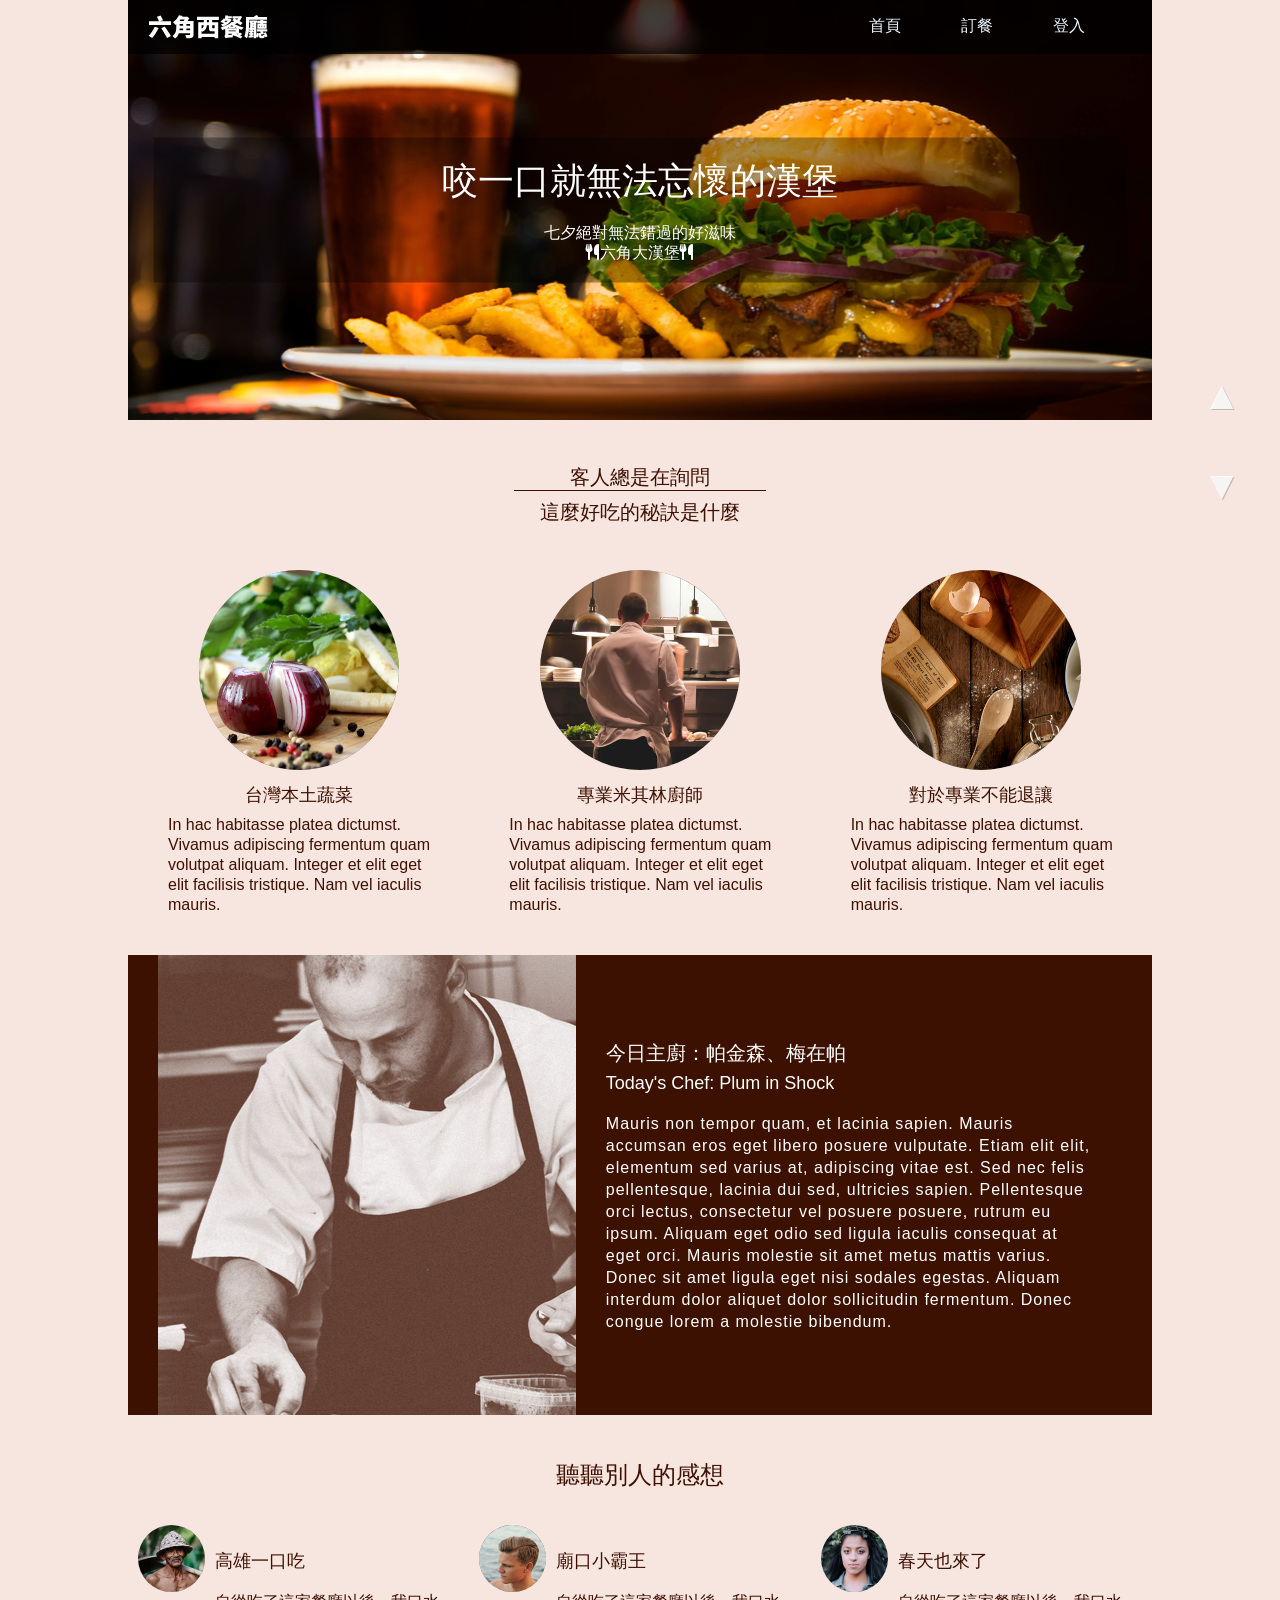
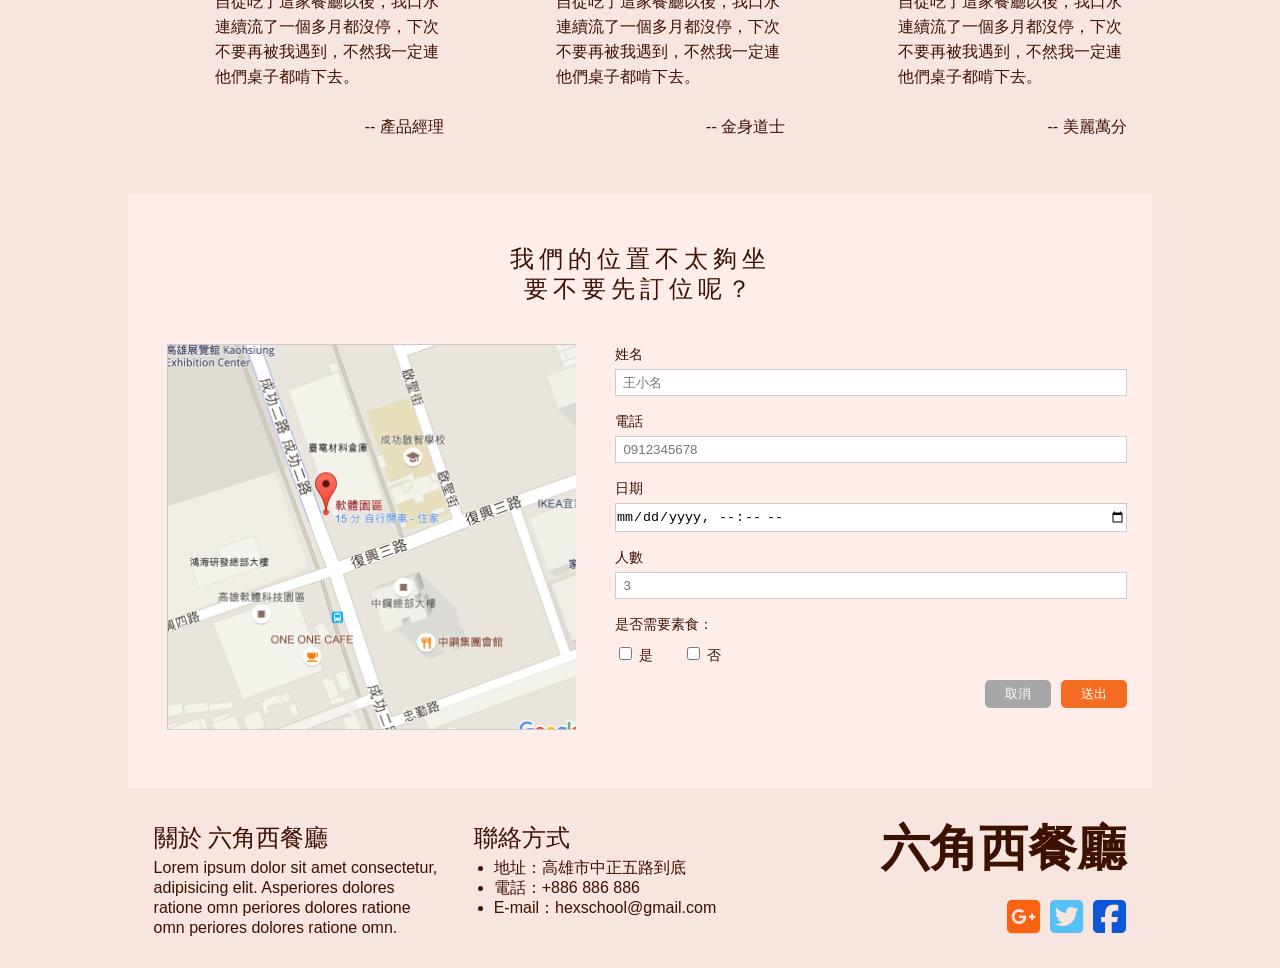
<file: index.html>
<!doctype html>
<html lang="en">
  <head>
    <meta charset="UTF-8" />
    <meta name="viewport" content="width=device-width, initial-scale=1.0" />
    <meta
      name="description"
      content="六角西餐廳提供手作漢堡、義大利麵、排餐與精選飲品，立即瀏覽最新菜單與優惠資訊。"
    />
    <meta name="author" content="Tony" />
    <meta property="og:title" content="首頁｜六角西餐廳" />
    <meta
      property="og:description"
      content="人氣手作漢堡、精緻排餐與特色飲品，立即查看六角西餐廳完整菜單。"
    />
    <meta
      property="og:image"
      content="https://your-domain.com/images/menu-banner.jpg"
    />
    <meta property="og:url" content="https://your-domain.com/menu.html" />
    <meta property="og:type" content="website" />
    <meta property="og:site_name" content="六角西餐廳" />
    <title>首頁-六角西餐廳</title>
    <link rel="shortcut icon" href="img/main_chef_brown@2x.png" />
    <link rel="stylesheet" href="css/index.css" />
    <link
      rel="stylesheet"
      href="https://cdnjs.cloudflare.com/ajax/libs/font-awesome/6.5.1/css/all.min.css"
    />
  </head>
  <body>
    <div id="top"></div>
    <div class="header">
      <h1>
        <a href="index.html">六角西餐廳</a>
      </h1>
      <ul class="hamburgerul">
        <li><a href="index.html">首頁</a></li>
        <li><a href="menu.html">訂餐</a></li>
        <li><a href="login.html">登入</a></li>
      </ul>
      <i class="hamburger" onclick="">&#9776;</i>
    </div>
    <div class="banner">
      <div>
        <h2>咬一口<br />就無法忘懷的漢堡</h2>
        <p>
          七夕絕對無法錯過的好滋味<br /><span
            class="fa-solid fa-utensils"
            style="color: #ffffff"
          ></span
          >六角大漢堡<span
            class="fa-solid fa-utensils"
            style="color: #ffffff"
          ></span>
        </p>
      </div>
    </div>
    <div class="content1">
      <h3>
        <span>客人總是在詢問<br />這麼好吃的秘訣是什麼</span>
      </h3>
      <div>
        <ul>
          <li>
            <img src="img/feature_1@2x.png" alt="photo" />
            <h4>台灣本土蔬菜</h4>
            <p>
              In hac habitasse platea dictumst. Vivamus adipiscing fermentum
              quam volutpat aliquam. Integer et elit eget elit facilisis
              tristique. Nam vel iaculis mauris.
            </p>
          </li>
          <li>
            <img src="img/feature_2@2x.png" alt="photo" />
            <h4>專業米其林廚師</h4>
            <p>
              In hac habitasse platea dictumst. Vivamus adipiscing fermentum
              quam volutpat aliquam. Integer et elit eget elit facilisis
              tristique. Nam vel iaculis mauris.
            </p>
          </li>
          <li>
            <img src="img/feature_3@2x.png" alt="photo" />
            <h4>對於專業不能退讓</h4>
            <p>
              In hac habitasse platea dictumst. Vivamus adipiscing fermentum
              quam volutpat aliquam. Integer et elit eget elit facilisis
              tristique. Nam vel iaculis mauris.
            </p>
          </li>
        </ul>
      </div>
    </div>
    <div class="content2">
      <div class="conimg4"></div>
      <div class="con2text">
        <h4>今日主廚：帕金森、梅在帕</h4>
        <h5>Today's Chef: Plum in Shock</h5>
        <p>
          Mauris non tempor quam, et lacinia sapien. Mauris accumsan eros eget
          libero posuere vulputate. Etiam elit elit, elementum sed varius at,
          adipiscing vitae est. Sed nec felis pellentesque, lacinia dui sed,
          ultricies sapien. Pellentesque orci lectus, consectetur vel posuere
          posuere, rutrum eu ipsum. Aliquam eget odio sed ligula iaculis
          consequat at eget orci. Mauris molestie sit amet metus mattis varius.
          Donec sit amet ligula eget nisi sodales egestas. Aliquam interdum
          dolor aliquet dolor sollicitudin fermentum. Donec congue lorem a
          molestie bibendum.
        </p>
      </div>
    </div>
    <div class="content3">
      <h2>聽聽別人的感想</h2>
      <ul>
        <li>
          <img src="img/avatar_1@2x.png" alt="photo" />
          <div>
            <h4>高雄一口吃</h4>
            <p>
              自從吃了這家餐廳以後，我口水連續流了一個多月都沒停，下次不要再被我遇到，不然我一定連他們桌子都啃下去。<br /><br /><span
                >-- 產品經理</span
              >
            </p>
          </div>
        </li>
        <li>
          <img src="img/avatar_2@2x.png" alt="photo" />
          <div>
            <h4>廟口小霸王</h4>
            <p>
              自從吃了這家餐廳以後，我口水連續流了一個多月都沒停，下次不要再被我遇到，不然我一定連他們桌子都啃下去。<br /><br /><span
                >-- 金身道士
              </span>
            </p>
          </div>
        </li>
        <li>
          <img src="img/avatar_3@2x.png" alt="photo" />
          <div>
            <h4>春天也來了</h4>
            <p>
              自從吃了這家餐廳以後，我口水連續流了一個多月都沒停，下次不要再被我遇到，不然我一定連他們桌子都啃下去。<br /><br /><span
                >-- 美麗萬分</span
              >
            </p>
          </div>
        </li>
      </ul>
    </div>
    <div class="content4">
      <h2>我們的位置不太夠坐<br />要不要先訂位呢？</h2>
      <div>
        <div class="map"></div>
        <form>
          <label for="name">姓名</label>
          <input type="text" id="name" placeholder="  王小名" />
          <label for="tel">電話</label>
          <input type="tel" id="tel" placeholder="  0912345678" />
          <label for="date">日期</label>
          <input type="datetime-local" id="date" name="data" />
          <label for="number">人數</label>
          <input type="number" id="number" name="number" placeholder="  3" />
          <p>是否需要素食：</p>
          <div class="checkbox">
            <label>
              <input type="checkbox" name="vegetarian" value="yes" /> 是
            </label>
            <label>
              <input type="checkbox" name="vegetarian" value="no" /> 否
            </label>
          </div>
          <div class="button">
            <button>取消</button>
            <button class="button2">送出</button>
          </div>
        </form>
      </div>
    </div>
    <div class="footer">
      <div class="footertext">
        <div class="footertext1">
          <h3>關於 六角西餐廳</h3>
          <p>
            Lorem ipsum dolor sit amet consectetur, adipisicing elit. Asperiores
            dolores ratione omn periores dolores ratione omn periores dolores
            ratione omn.
          </p>
        </div>
        <div class="footertext2">
          <h3>聯絡方式</h3>
          <ul>
            <li>地址：高雄市中正五路到底</li>
            <li>電話：+886 886 886</li>
            <li>E-mail：hexschool@gmail.com</li>
          </ul>
        </div>
        <div class="footertext3">
          <h2><a href="index.html">六角西餐廳</a></h2>
          <a
            href="#"
            class="pc fa-brands fa-square-facebook"
            style="color: #0e58d8"
          ></a>
          <a
            href="#"
            class="pc fa-brands fa-square-twitter"
            style="color: #57c0f4"
          ></a>
          <a
            href="#"
            class="pc fa-brands fa-square-google-plus"
            style="color: #f86212"
          ></a>
        </div>
      </div>
    </div>
    <div class="top"><a href="#top">▲</a></div>
    <div class="bottom"><a href="#bottom">▼</a></div>
    <div id="bottom"></div>
    <script>
      const ham = document.querySelector(".hamburger");
      const hamul = document.querySelector(".hamburgerul");
      ham.addEventListener("click", () => {
        hamul.classList.toggle("show");
      });
    </script>
  </body>
</html>
</file>
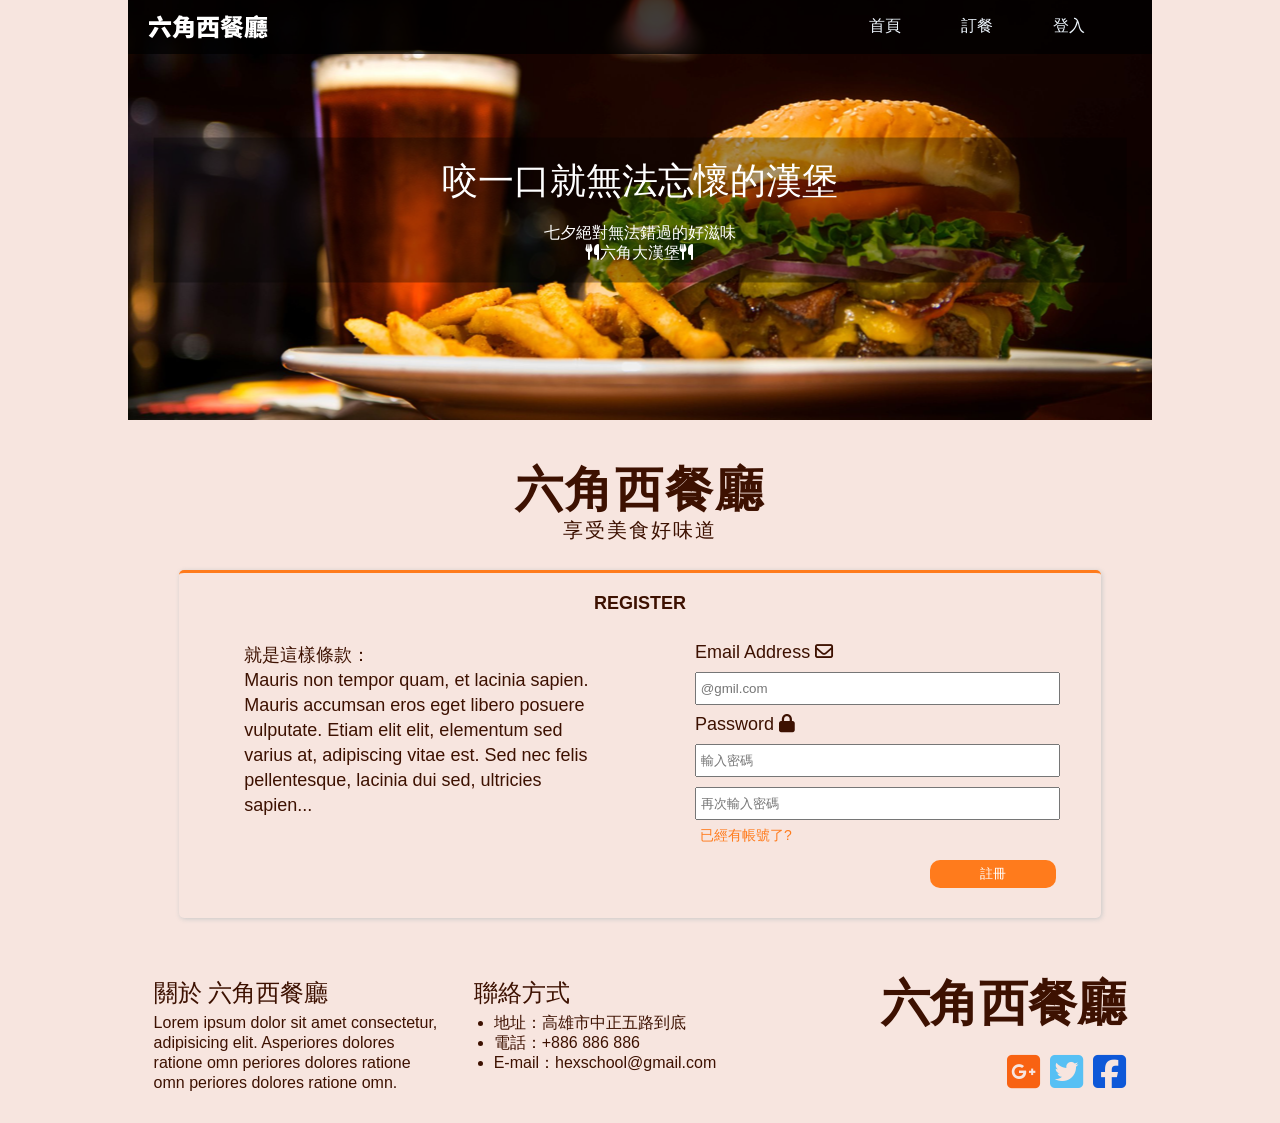
<file: login.html>
<!doctype html>
<html lang="en">
  <head>
    <meta charset="UTF-8" />
    <meta name="viewport" content="width=device-width, initial-scale=1.0" />
    <meta
      name="description"
      content="六角西餐廳提供手作漢堡、義大利麵、排餐與精選飲品，立即瀏覽最新菜單與優惠資訊。"
    />
    <meta name="author" content="Tony" />
    <meta property="og:title" content="註冊｜六角西餐廳" />
    <meta
      property="og:description"
      content="人氣手作漢堡、精緻排餐與特色飲品，立即查看六角西餐廳完整菜單。"
    />
    <meta
      property="og:image"
      content="https://your-domain.com/images/menu-banner.jpg"
    />
    <meta property="og:url" content="https://your-domain.com/menu.html" />
    <meta property="og:type" content="website" />
    <meta property="og:site_name" content="六角西餐廳" />
    <title>註冊-六角西餐廳</title>
    <link rel="shortcut icon" href="img/main_chef_brown@2x.png" />
    <link rel="stylesheet" href="css/login.css" />
    <link
      rel="stylesheet"
      href="https://cdnjs.cloudflare.com/ajax/libs/font-awesome/6.5.1/css/all.min.css"
    />
  </head>
  <body>
    <!-- <div id="top"></div> -->
    <div class="header">
      <h1>
        <a href="index.html">六角西餐廳</a>
      </h1>
      <ul class="hamburgerul">
        <li><a href="index.html">首頁</a></li>
        <li><a href="menu.html">訂餐</a></li>
        <li><a href="login.html">登入</a></li>
      </ul>
      <i class="hamburger" onclick="">&#9776;</i>
    </div>
    <div class="banner">
      <div>
        <h2>咬一口<br />就無法忘懷的漢堡</h2>
        <p>
          七夕絕對無法錯過的好滋味<br /><span
            class="fa-solid fa-utensils"
            style="color: #ffffff"
          ></span
          >六角大漢堡<span
            class="fa-solid fa-utensils"
            style="color: #ffffff"
          ></span>
        </p>
      </div>
    </div>
    <div class="content1">
      <h2>六角西餐廳</h2>
      <p>享受美食好味道</p>
    </div>
    <div class="content2">
      <h3>REGISTER</h3>
      <div>
        <div>
          <p>
            就是這樣條款：<br />
            Mauris non tempor quam, et lacinia sapien. Mauris accumsan eros eget
            libero posuere vulputate. Etiam elit elit, elementum sed varius at,
            adipiscing vitae est. Sed nec felis pellentesque, lacinia dui sed,
            ultricies sapien...
          </p>
          <form>
            <label for="mail">Email Address</label>
            <i class="fa-regular fa-envelope"></i>
            <input type="mail" name="mail" id="mail" placeholder=" @gmil.com"/>
            <label for="password">Password</label>
            <i class="fa-solid fa-lock"></i>
            <input type="password" name="password" id="password" placeholder=" 輸入密碼"/>
            <input type="password" name="password" id="password" placeholder=" 再次輸入密碼"/>
            <a href="#">已經有帳號了?</a>
            <button>註冊</button>
          </form>
        </div>
      </div>
    </div>
    <div class="footer">
      <div class="footertext">
        <div class="footertext1">
          <h3>關於 六角西餐廳</h3>
          <p>
            Lorem ipsum dolor sit amet consectetur, adipisicing elit. Asperiores
            dolores ratione omn periores dolores ratione omn periores dolores
            ratione omn.
          </p>
        </div>
        <div class="footertext2">
          <h3>聯絡方式</h3>
          <ul>
            <li>地址：高雄市中正五路到底</li>
            <li>電話：+886 886 886</li>
            <li>E-mail：hexschool@gmail.com</li>
          </ul>
        </div>
        <div class="footertext3">
          <h2><a href="index.html">六角西餐廳</a></h2>
          <a
            href="#"
            class="pc fa-brands fa-square-facebook"
            style="color: #0e58d8"
          ></a>
          <a
            href="#"
            class="pc fa-brands fa-square-twitter"
            style="color: #57c0f4"
          ></a>
          <a
            href="#"
            class="pc fa-brands fa-square-google-plus"
            style="color: #f86212"
          ></a>
        </div>
      </div>
    </div>
    <!-- <div class="top"><a href="#top">▲</a></div>
    <div class="bottom"><a href="#bottom">▼</a></div> -->
    <!-- <div id="bottom"></div> -->
    <script>
      const ham = document.querySelector(".hamburger");
      const hamul = document.querySelector(".hamburgerul");
      ham.addEventListener("click", () => {
        hamul.classList.toggle("show");
      });
    </script>
  </body>
</html>
</file>
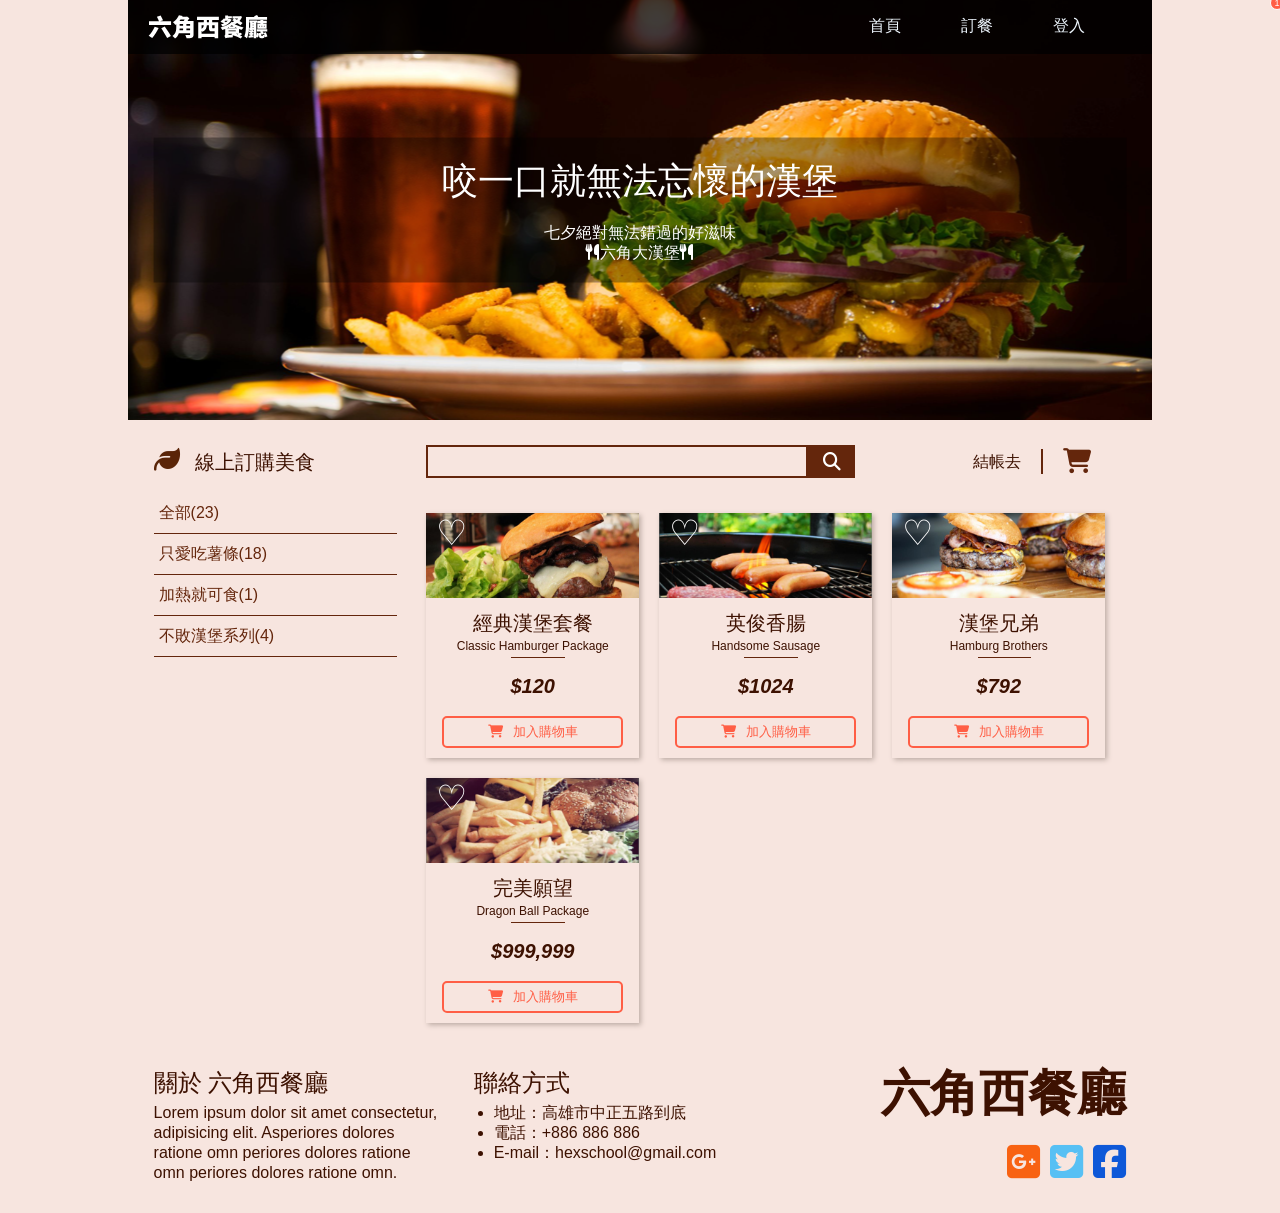
<file: menu.html>
<!doctype html>
<html lang="en">
  <head>
    <meta charset="UTF-8" />
    <meta name="viewport" content="width=device-width, initial-scale=1.0" />
    <meta
      name="description"
      content="六角西餐廳提供手作漢堡、義大利麵、排餐與精選飲品，立即瀏覽最新菜單與優惠資訊。"
    />
    <meta name="author" content="Tony" />
    <meta property="og:title" content="菜單｜六角西餐廳" />
    <meta
      property="og:description"
      content="人氣手作漢堡、精緻排餐與特色飲品，立即查看六角西餐廳完整菜單。"
    />
    <meta
      property="og:image"
      content="https://your-domain.com/images/menu-banner.jpg"
    />
    <meta property="og:url" content="https://your-domain.com/menu.html" />
    <meta property="og:type" content="website" />
    <meta property="og:site_name" content="六角西餐廳" />
    <title>菜單-六角西餐廳</title>
    <link rel="shortcut icon" href="img/main_chef_brown@2x.png" />
    <link rel="stylesheet" href="css/menu.css" />
    <link
      rel="stylesheet"
      href="https://cdnjs.cloudflare.com/ajax/libs/font-awesome/6.5.1/css/all.min.css"
    />
  </head>
  <body>
    <div id="top"></div>
    <div class="header">
      <h1>
        <a href="index.html">六角西餐廳</a>
      </h1>
      <ul class="hamburgerul">
        <li><a href="index.html">首頁</a></li>
        <li><a href="menu.html">訂餐</a></li>
        <li><a href="login.html">登入</a></li>
      </ul>
      <i class="hamburger" onclick="">&#9776;</i>
    </div>
    <div class="banner">
      <div>
        <h2>咬一口<br />就無法忘懷的漢堡</h2>
        <p>
          七夕絕對無法錯過的好滋味<br /><span
            class="fa-solid fa-utensils"
            style="color: #ffffff"
          ></span
          >六角大漢堡<span
            class="fa-solid fa-utensils"
            style="color: #ffffff"
          ></span>
        </p>
      </div>
    </div>
    <div class="content">
      <div class="contentleft">
        <h3>
          <span class="fa-solid fa-leaf" style="color: #5a2407"></span
          >線上訂購美食
        </h3>
        <ul>
          <li><a href="#">全部(23)</a></li>
          <li><a href="#">只愛吃薯條(18)</a></li>
          <li><a href="#">加熱就可食(1)</a></li>
          <li><a href="#">不敗漢堡系列(4)</a></li>
        </ul>
      </div>
      <div class="contr">
        <div class="contentright">
          <div>
            <input type="text" />
            <button
              class="fa-solid fa-magnifying-glass"
              style="color: #ffffff"
            ></button>
          </div>
          <p>
            結帳去
            <a
              href="#"
              class="fa-solid fa-cart-shopping"
              style="color: #64260c"
            ></a>
            <span>1</span>
          </p>
        </div>
        <div class="contentbtm">
          <ul>
            <li>
              <picture>
                <source media="(min-width: 768px)" srcset="img/product_1.png" />
                <img src="img/product_1@2x.png" alt="photo"
              /></picture>
              <h4>經典漢堡套餐<br /><span>Classic Hamburger Package</span></h4>
              <div class="heart">♡</div>
              <p>$120</p>
              <button>
                <span class="fa-solid fa-cart-shopping"></span>加入購物車
              </button>
            </li>
            <li>
              <picture>
                <source media="(min-width: 768px)" srcset="img/product_2.png" />
                <img src="img/product_2@2x.png" alt="photo"
              /></picture>
              <h4>英俊香腸<br /><span>Handsome Sausage</span></h4>

              <div class="heart">♡</div>
              <p>$1024</p>
              <button>
                <span class="fa-solid fa-cart-shopping"></span>加入購物車
              </button>
            </li>
            <li>
              <picture>
                <source media="(min-width: 768px)" srcset="img/product_3.png" />
                <img src="img/product_3@2x.png" alt="photo"
              /></picture>
              <h4>漢堡兄弟<br /><span>Hamburg Brothers</span></h4>
              <div class="heart">♡</div>
              <p>$792</p>
              <button>
                <span class="fa-solid fa-cart-shopping"> </span>加入購物車
              </button>
            </li>
            <li>
              <picture>
                <source media="(min-width: 768px)" srcset="img/product_4.png" />
                <img src="img/product_4@2x.png" alt="photo"
              /></picture>
              <h4>完美願望<br /><span>Dragon Ball Package</span></h4>
              <div class="heart">♡</div>
              <p>$999,999</p>
              <button>
                <span class="fa-solid fa-cart-shopping"></span>加入購物車
              </button>
            </li>
          </ul>
        </div>
      </div>
    </div>
    <div class="footer">
      <div class="footertext">
        <div class="footertext1">
          <h3>關於 六角西餐廳</h3>
          <p>
            Lorem ipsum dolor sit amet consectetur, adipisicing elit. Asperiores
            dolores ratione omn periores dolores ratione omn periores dolores
            ratione omn.
          </p>
        </div>
        <div class="footertext2">
          <h3>聯絡方式</h3>
          <ul>
            <li>地址：高雄市中正五路到底</li>
            <li>電話：+886 886 886</li>
            <li>E-mail：hexschool@gmail.com</li>
          </ul>
        </div>
        <div class="footertext3">
          <h2><a href="index.html">六角西餐廳</a></h2>
          <a
            href="#"
            class="pc fa-brands fa-square-facebook"
            style="color: #0e58d8"
          ></a>
          <a
            href="#"
            class="pc fa-brands fa-square-twitter"
            style="color: #57c0f4"
          ></a>
          <a
            href="#"
            class="pc fa-brands fa-square-google-plus"
            style="color: #f86212"
          ></a>
        </div>
      </div>
    </div>
    <div class="top"><a href="#top">▲</a></div>
    <div class="bottom"><a href="#bottom">▼</a></div>
    <div id="bottom"></div>
    <script>
      const ham = document.querySelector(".hamburger");
      const hamul = document.querySelector(".hamburgerul");
      ham.addEventListener("click", () => {
        hamul.classList.toggle("show");
      });
      const hearts = document.querySelectorAll(".heart");
      hearts.forEach((heart) => {
        heart.addEventListener("click", () => {
          heart.textContent = heart.textContent === "♡" ? "♥" : "♡";
        });
      });
    </script>
  </body>
</html>
</file>
<file: css/index.css>
@import 'main.css';
.content1 {
  text-align: center;
}
.content1 h3 {
  padding: 40px 0px 40px 0px;
  font-size: 20px;
  line-height: 35px;
}
.content1 div img {
  border-radius: 50%;
  width: 200px;
  height: 200px;
}
.content1 div h4 {
  padding: 10px 0px;
  font-size: 18px;
}
.content1 div p {
  padding: 0px 0px 40px 5px;
  text-align: start;
}

@media (min-width: 768px) {
  .content1 span::before {
    content: "";
    background-color: #3D1101;
    width: 13%;
    height: 1px;
    position: absolute;
    left: 600px;
    top: 490px;
  }
  .content1 span::after {
    content: "";
    background-color: #3D1101;
    width: 13%;
    height: 1px;
    position: absolute;
    right: 600px;
    top: 490px;
  }
  .content1 div {
    width: 100%;
  }
  .content1 div ul {
    display: flex;
  }
  .content1 div ul p {
    width: 80%;
    padding-left: 40px;
  }
}
.content2 {
  background-color: #3D1101;
  color: white;
  font-weight: 100;
}
.content2 .conimg4 {
  background: url("../img/main_chef_brown@2x.png");
  background-position: right top;
  background-size: cover;
  height: 460px;
}
.content2 .con2text {
  width: 80%;
  margin: 0 auto;
  padding: 35px 0px 35px 5px;
  line-height: 30px;
}
.content2 .con2text h4 {
  font-size: 20px;
}
.content2 .con2text h5 {
  font-size: 18px;
  padding-bottom: 15px;
}
.content2 .con2text p {
  letter-spacing: 1px;
}

@media (min-width: 768px) {
  .content2 {
    display: flex;
    height: 460px;
  }
  .content2 .conimg4 {
    width: 470px;
    margin: 0px 30px;
    background: url("../img/main_chef_brown.png");
    background-position: right top;
  }
  .content2 .con2text {
    display: flex;
    flex-direction: column;
    justify-content: center;
    width: 60%;
    padding: 0px;
    margin: 0px;
  }
  .content2 .con2text p {
    width: 90%;
    line-height: 22px;
  }
}
.content3 {
  width: 90%;
  margin: 0 auto;
  padding-bottom: 30px;
}
.content3 h2 {
  text-align: center;
  font-size: 24px;
  padding: 50px 0px 30px 0px;
}
.content3 li {
  display: flex;
  line-height: 25px;
  padding-bottom: 25px;
}
.content3 li img {
  border-radius: 50%;
  width: 67px;
  height: 67px;
  padding: 10px;
}
.content3 li div h4 {
  padding: 34px 0px 15px 0px;
  font-size: 18px;
}
.content3 li div p {
  width: 90%;
}
.content3 li div p span {
  display: flex;
  justify-content: end;
}

@media (min-width: 768px) {
  .content3 {
    width: 100%;
  }
  .content3 ul {
    display: flex;
  }
}
.content4 {
  background-color: #ffede9;
  padding: 50px 0px 30px 0px;
}
.content4 h2 {
  text-align: center;
  font-size: 24px;
  line-height: 30px;
  letter-spacing: 5px;
  padding-bottom: 40px;
}
.content4 div {
  width: 95%;
  margin: 0 auto;
}
.content4 div .map {
  background: url("../img/Map@2x.png");
  background-size: cover;
  width: 100%;
  height: 386px;
}
.content4 div form {
  display: flex;
  flex-direction: column;
  padding: 30px 0px 50px 0px;
}
.content4 div form label {
  padding-bottom: 5px;
  font-size: 14px;
}
.content4 div form input {
  margin-bottom: 15px;
  padding: 5px 0px;
  border: 1px solid #ccc;
}
.content4 div form input:focus {
  border: 2px solid #000000;
}
.content4 div form p {
  padding-bottom: 10px;
  font-size: 14px;
}
.content4 div form .checkbox label {
  padding-right: 30px;
  font-size: 14px;
}
.content4 div form button {
  float: right;
  padding: 5px 20px;
  border: none;
  border-radius: 5px;
  color: white;
  background-color: #a7a7a7;
  cursor: pointer;
}
.content4 div form button:hover {
  background-color: #3D1101;
}
.content4 div form .button2 {
  background-color: #F56C23;
  margin-right: 20px;
}

@media (min-width: 768px) {
  .content4 div {
    display: flex;
    width: 100%;
  }
  .content4 div .map {
    width: 40%;
  }
  .content4 div form {
    width: 50%;
    margin-right: 25px;
    padding-top: 0px;
  }
  .content4 div .button {
    display: flex;
    justify-content: flex-end;
  }
  .content4 div .button .button2 {
    margin-right: 0px;
    margin-left: 10px;
  }
}/*# sourceMappingURL=index.css.map */
</file>
<file: css/login.css>
@import 'main.css';
.content1 {
  text-align: center;
  padding: 50px 0px 20px 0px;
  line-height: 40px;
  letter-spacing: 2px;
}
.content1 h2 {
  font-size: 48px;
  font-weight: 600;
}
.content1 p {
  font-size: 20px;
  font-weight: 500;
}

.content2 {
  width: 90%;
  margin: 0 auto;
  display: flex;
  flex-direction: column;
  border-top: 3px solid rgb(255, 123, 28);
  border-radius: 5px;
  box-shadow: 1px 1px 5px rgb(200, 200, 200);
  font-size: 18px;
  margin-bottom: 25px;
}
.content2 h3 {
  font-weight: 700;
  text-align: center;
  padding-top: 20px;
}
.content2 div {
  padding: 10px;
}
.content2 div p {
  line-height: 25px;
  padding: 10px 0px;
}
.content2 div form i {
  margin-top: 10px;
}
.content2 div form input {
  margin: 10px 0px 0px 0px;
  padding: 7px 0px;
  width: 100%;
}
.content2 div form input:focus {
  border: 2px black solid;
}
.content2 div form a {
  color: rgb(255, 123, 28);
  font-size: 14px;
  padding: 5px 5px;
  text-decoration: none;
  display: block;
}
.content2 div form button {
  float: right;
  background-color: rgb(255, 123, 28);
  border: none;
  border-radius: 10px;
  color: white;
  padding: 5px 50px;
  margin: 10px 0px;
  cursor: pointer;
}
.content2 div form button:hover {
  background-color: #3D1101;
}

@media (min-width: 768px) {
  .content2 div {
    width: 100%;
    display: flex;
    justify-content: space-around;
  }
  .content2 div p {
    width: 40%;
  }
  .content2 div form {
    width: 40%;
  }
}/*# sourceMappingURL=login.css.map */
</file>
<file: css/menu.css>
@import 'main.css';
.content {
  width: 90%;
  margin: 0 auto;
}
.content .contentleft h3 {
  font-size: 20px;
  padding: 27px 0px 20px 0px;
}
.content .contentleft h3 span {
  font-size: 26px;
  padding-right: 15px;
}
.content .contentleft ul li {
  border-bottom: 1px solid #64260c;
  padding: 10px 0px 10px 5px;
}
.content .contentleft ul li a {
  color: #64260c;
  text-decoration: none;
}

.contentright {
  display: flex;
  justify-content: space-between;
}
.contentright div {
  display: flex;
  padding: 25px 0px;
  width: 70%;
}
.contentright div input {
  width: 80%;
  padding: 7px 0px;
  border: #64260c 2.5px solid;
  background-color: #f7e5df;
}
.contentright div button {
  width: 10%;
  cursor: pointer;
  border: none;
  background-color: #64260c;
  font-size: 18px;
}
.contentright p {
  display: flex;
  justify-content: flex-end;
  align-items: center;
  position: absolute;
  top: 687px;
  right: 20px;
}
.contentright p a {
  text-decoration: none;
  font-size: 25px;
  border-left: #64260c 2px solid;
  padding-left: 20px;
  margin-left: 20px;
}
.contentright p span {
  width: 12px;
  height: 12px;
  border: 1.5px solid #ffffff;
  border-radius: 50%;
  display: flex;
  justify-content: center;
  align-items: center;
  font-size: 9px;
  color: white;
  background-color: #FF5E45;
  position: absolute;
  top: -4px;
  right: -4px;
}

.contentbtm ul li {
  text-align: center;
  width: 100%;
  height: auto;
  margin-bottom: 30px;
  padding-bottom: 10px;
  box-shadow: 2px 2px 5px #bdaca5;
  position: relative;
}
.contentbtm ul li .heart {
  font-size: 35px;
  color: white;
  position: absolute;
  top: 10px;
  left: 10px;
  cursor: pointer;
}
.contentbtm ul li img {
  width: 100%;
  height: auto;
  -o-object-fit: cover;
     object-fit: cover;
}
.contentbtm ul li h4 {
  font-size: 20px;
  padding: 10px 0px 20px 0px;
}
.contentbtm ul li h4 span {
  font-size: 12px;
  padding-bottom: 30px;
}
.contentbtm ul li h4 span::before {
  content: " ";
  background-color: #64260c;
  width: 25%;
  height: 1px;
  position: absolute;
  left: 40%;
  bottom: 100px;
}
.contentbtm ul li p {
  font-style: italic;
  font-weight: 600;
  font-size: 20px;
  padding-bottom: 20px;
}
.contentbtm ul li button {
  background-color: #f7e5df;
  width: 85%;
  padding: 5px 0px;
  border-radius: 5px;
  border: #FF5E45 2px solid;
  color: #FF5E45;
  cursor: pointer;
}
.contentbtm ul li button span {
  margin-right: 10px;
  color: #FF5E45;
}

@media (min-width: 768px) {
  .content {
    display: flex;
    width: 95%;
  }
  .content .contentleft {
    width: 25%;
    margin-right: 2%;
  }
  .content .contentleft li:hover {
    background-color: #64260c;
  }
  .content .contentleft li:hover a {
    color: white;
  }
  .content .contentleft li:hover {
    cursor: pointer;
  }
  .content .contr {
    width: 73%;
  }
  .content .contr .contentright {
    width: 95%;
    justify-content: space-between;
  }
  .content .contr .contentright div {
    width: 70%;
    padding-left: 10px;
  }
  .content .contr .contentright p {
    position: static;
  }
  .content .contr .contentbtm ul {
    display: flex;
    flex-wrap: wrap;
  }
  .content .contr .contentbtm ul li {
    display: flex;
    flex-direction: column;
    justify-content: center;
    align-items: center;
    width: 45%;
    margin: 10px;
  }
  .content .contr .contentbtm ul li button:hover {
    background-color: #FF5E45;
    color: white;
  }
  .content .contr .contentbtm ul li button:hover span {
    color: white;
  }
  .top, .bottom {
    display: none;
  }
}
@media (min-width: 1024px) {
  .content .contr .contentbtm ul li {
    width: 30%;
  }
}/*# sourceMappingURL=menu.css.map */
</file>
